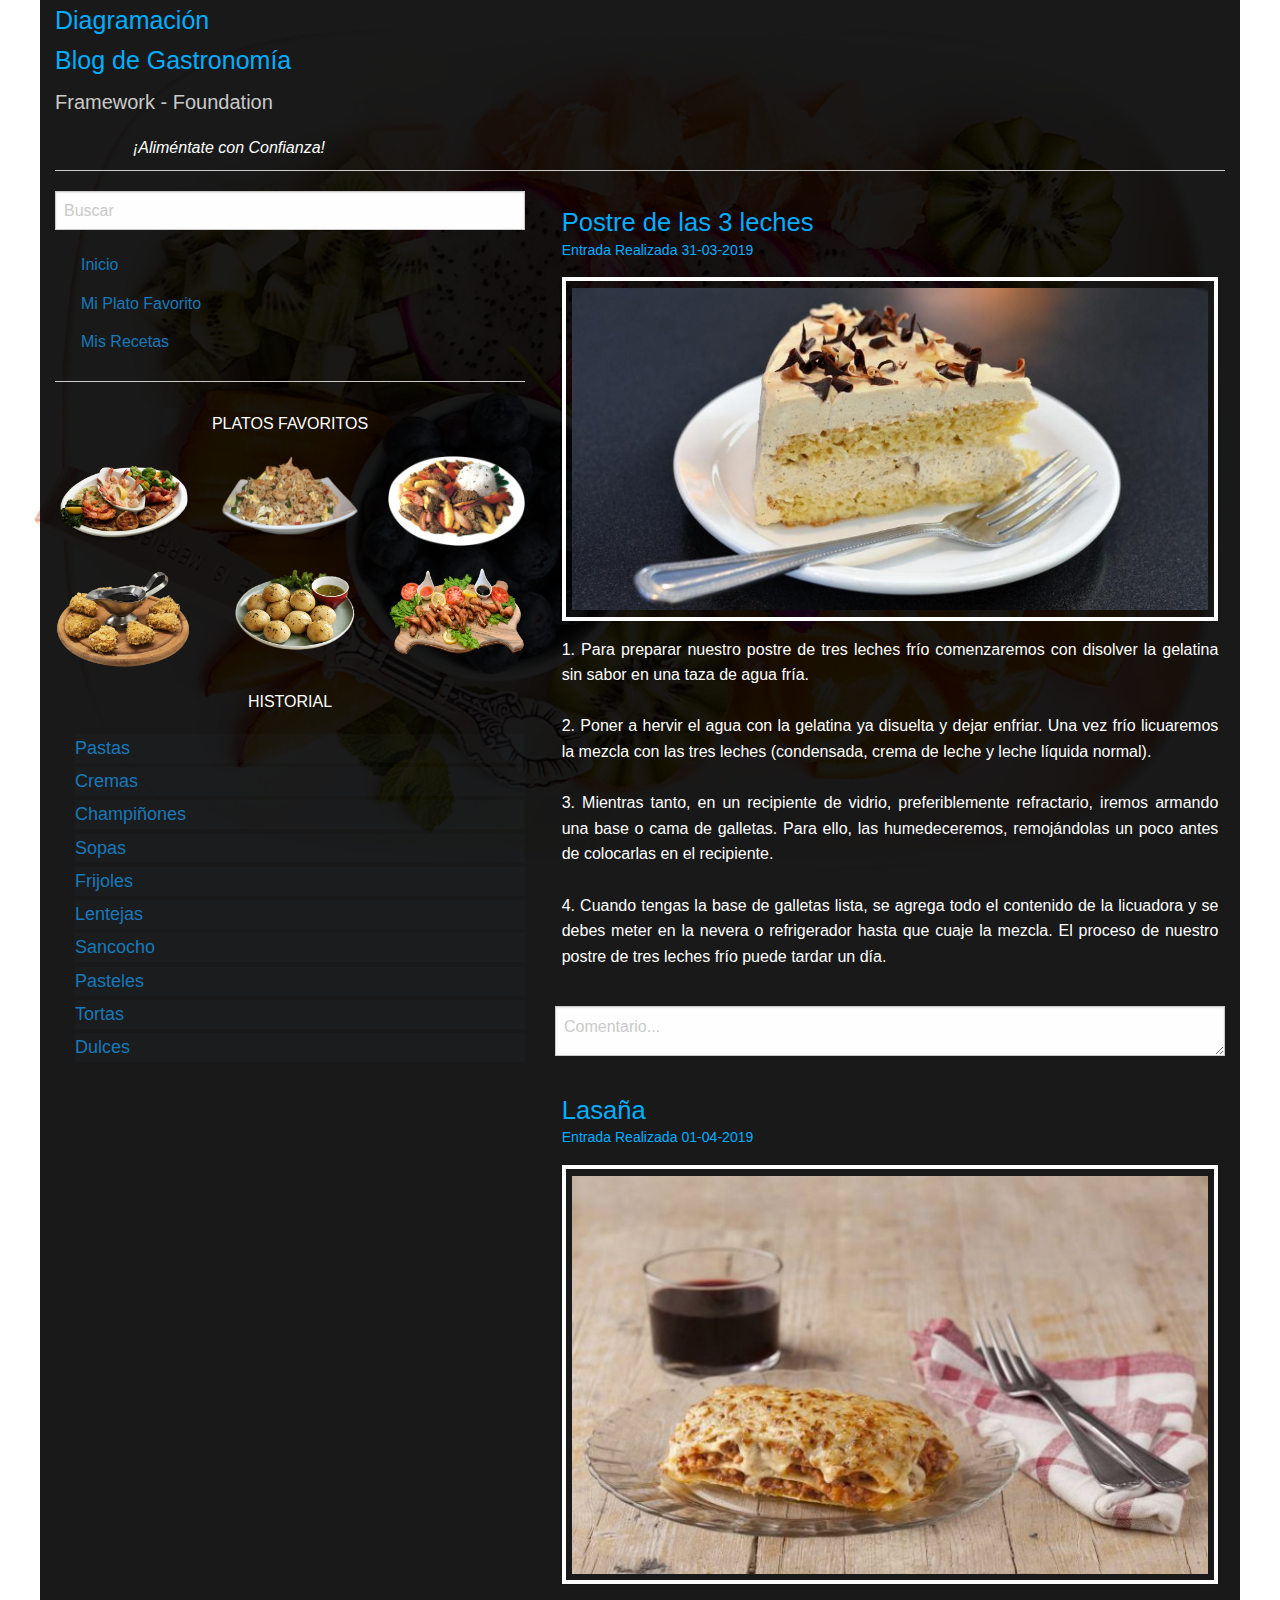
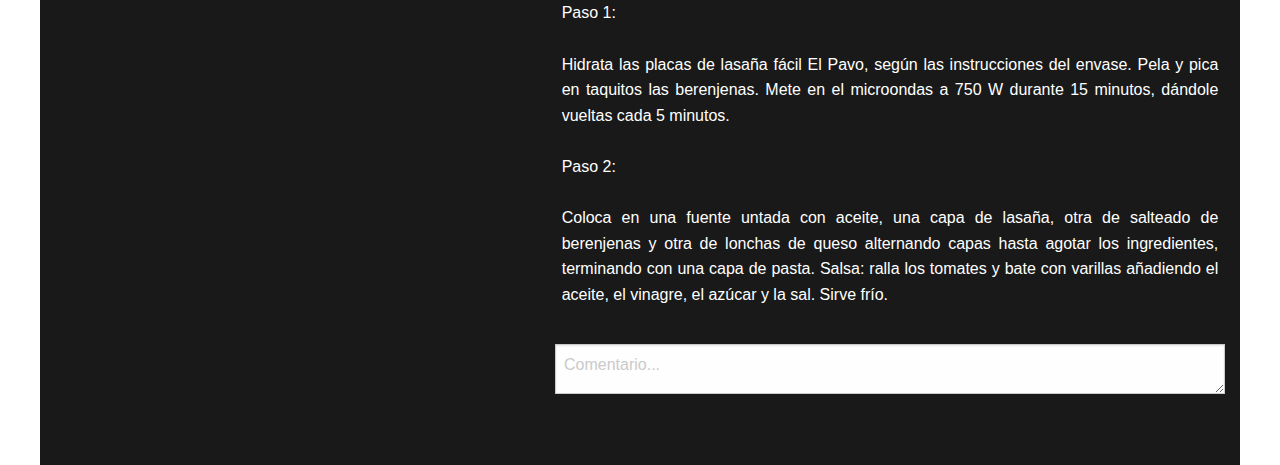
<file: Foundation/index.html>
<!DOCTYPE html>
<html lang="es">
  <head>
    <meta charset="utf-8">
    <meta name="viewport" content="width=device-width height=device-height initial-scale=1">
    <meta http-equiv="x-ua-compatible" content="ie=edge">
    <title>Blog de Gastronomía - Foundation</title>

    <!-- CSS Fundation -->
    <link rel="stylesheet" href="css/foundation.min.css">
    <!-- Estilos Propios - Estructura de Fundation-->
    <link rel="stylesheet" href="css/app.css"> <!-- Se consignan aqui los estilos propios -->

    <!-- Font Awesome -->
    <link rel="stylesheet" href="https://use.fontawesome.com/releases/v5.8.1/css/all.css" integrity="sha384-50oBUHEmvpQ+1lW4y57PTFmhCaXp0ML5d60M1M7uH2+nqUivzIebhndOJK28anvf" crossorigin="anonymous">
  </head>

  <body class="fondo-atras">
    <div class="grid-container fondo-1 color-2">
      
      <!-- NOMBRE DEL BLOG Y SLOGAN -->
      <div class="grid-x grid-padding-x">
        <div class="cell small-12 medium-12 large-12 color-1">
          <h4><p class="titulo-1">Diagramación<br>Blog de Gastronomía<br><small>Framework - Foundation</small></p></h4>
        </div>
      </div>

      <div class="grid-x grid-padding-x">
        <div class="cell small-8 medium-4 large-3 text-right m-padding-1">
          <div class="slogan">¡Aliméntate con Confianza!</div>
        </div>
        <div class="cell small-12 medium-8 large-9 text-right"></div>        
      </div>

      <hr class="primary">

      <!-- INICIAN LAS 2 COLUMNAS -->
      <div class="grid-x grid-padding-x">
        <div class="cell small-12 medium-5 large-5">
         
          <!-- INPUT BUSCAR -->
          <div class="grid-x grid-padding-x">
            <div class="cell small-12 medium-12 large-12">
              <i class="fas fa-search" aria-hidden="false"></i>
              <input type="search" id="buscar" placeholder="Buscar" aria-label="Search" required />      
            </div>
          </div>  

          <!-- NAVBAR CON 3 LINKS -->
          <div class="grid-x grid-padding-x">
            <div class="cell small-12 medium-12 large-12">
              <ul class="menu vertical">
                <li><a href="#"><i class="fas fa-home barra-padding"></i>Inicio</a></li>
                <li><a href="#"><i class="fas fa-utensils barra-padding"></i>Mi Plato Favorito</a></li>
                <li><a href="#"><i class="fas fa-file-alt barra-padding"></i>Mis Recetas</a></li>
              </ul>       
            </div>
          </div>            

          <hr class="primary">
          
          <!-- 6 FOTOS -->
          <div class="grid-x grid-padding-x">
            <div class="cell small-12 medium-12 large-12 text-center padding-2">
              PLATOS FAVORITOS
            </div>

            <div class="cell small-12 medium-6 large-4 padding-2">  
              <img alt="enlinea - Solusoft Tecnologia Creativa" src="img/plato1.png" class="img-thumbnail " />
            </div>

            <div class="cell small-12 medium-6 large-4 padding-2">  
              <img alt="enlinea - Solusoft Tecnologia Creativa" src="img/plato2.png" class="img-thumbnail " />
            </div>

            <div class="cell small-12 medium-6 large-4 padding-2">  
              <img alt="enlinea - Solusoft Tecnologia Creativa" src="img/plato3.png" class="img-thumbnail " />
            </div>

            <div class="cell small-12 medium-6 large-4 padding-2">  
              <img alt="enlinea - Solusoft Tecnologia Creativa" src="img/plato4.png" class="img-thumbnail " />
            </div>
            
            <div class="cell small-12 medium-6 large-4 padding-2">  
              <img alt="enlinea - Solusoft Tecnologia Creativa" src="img/plato5.png" class="img-thumbnail " />
            </div>

            <div class="cell small-12 medium-6 large-4 padding-2">  
              <img alt="enlinea - Solusoft Tecnologia Creativa" src="img/plato6.png" class="img-thumbnail " />
            </div>            
          </div>            

          <!-- HISTORIAL -->
          <div class="grid-x grid-padding-x">
            <div class="cell small-12 medium-12 large-12 text-center padding-2">HISTORIAL</div>
            <div class="cell small-12 medium-12 large-12 text-left padding-2">
              <ul class="resul-busqueda">
                <li class="nav-item form-control"><a class="nav-link" href="#">Pastas</a></li>
                <li class="nav-item form-control"><a class="nav-link" href="#">Cremas</a></li>
                <li class="nav-item form-control"><a class="nav-link" href="#">Champiñones</a></li>
                <li class="nav-item form-control"><a class="nav-link" href="#">Sopas</a></li>
                <li class="nav-item form-control"><a class="nav-link" href="#">Frijoles</a></li>
                <li class="nav-item form-control"><a class="nav-link" href="#">Lentejas</a></li>
                <li class="nav-item form-control"><a class="nav-link" href="#">Sancocho</a></li>
                <li class="nav-item form-control"><a class="nav-link" href="#">Pasteles</a></li>
                <li class="nav-item form-control"><a class="nav-link" href="#">Tortas</a></li>
                <li class="nav-item form-control"><a class="nav-link" href="#">Dulces</a></li>
              </ul>
            </div>
          </div>
        </div>

        <div class="cell small-12 medium-7 large-7">
          <!-- ARTICULOS -->
          <div class="grid-x grid-padding-x">
            <div class="cell small-12 medium-12 large-12 padding-1 text-justify">
              <article>
                <h3 class="titulo-2">Postre de las 3 leches</h3>
                <p class="titulo-3">Entrada Realizada 31-03-2019</p>

                <img alt="enlinea - Solusoft Tecnologia Creativa" src="img/postre3leches.jpg" class="thumbnail padding-1" />
                <p class="lead">
                1. Para preparar nuestro postre de tres leches frío comenzaremos con disolver la gelatina sin sabor en una taza de agua fría.<br><br>

                2. Poner a hervir el agua con la gelatina ya disuelta y dejar enfriar. Una vez frío licuaremos la mezcla con las tres leches (condensada, crema de leche y leche líquida normal).<br><br>

                3. Mientras tanto, en un recipiente de vidrio, preferiblemente refractario, iremos armando una base o cama de galletas. Para ello, las humedeceremos, remojándolas un poco antes de colocarlas en el recipiente.<br><br>

                4. Cuando tengas la base de galletas lista, se agrega todo el contenido de la licuadora y se debes meter en la nevera o refrigerador hasta que cuaje la mezcla. El proceso de nuestro postre de tres leches frío puede tardar un día.
                </p>                  
              </article>    
            </div>

            <div class="cell small-12 medium-12 large-12 padding-1">
              <div class="form-group">
                <textarea name="comentario" id="comentario" placeholder="Comentario..." rows="1" cols="40" class="form-control"></textarea>
              </div>
            </div>
          </div>  

          <div class="grid-x grid-padding-x">
            <div class="cell small-12 medium-12 large-12 padding-1 text-justify">
              <article>
                <h3 class="titulo-2">Lasaña</h3>
                <p class="titulo-3">Entrada Realizada 01-04-2019</p>

                <img alt="enlinea - Solusoft Tecnologia Creativa" src="img/lasana.jpg" class="thumbnail padding-1" />
                <p class="lead">
                Paso 1:<br><br>
                Hidrata las placas de lasaña fácil El Pavo, según las instrucciones del envase. Pela y pica en taquitos las berenjenas. Mete en el microondas a 750 W durante 15 minutos, dándole vueltas cada 5 minutos.<br><br>

                Paso 2:<br><br>
                Coloca en una fuente untada con aceite, una capa de lasaña, otra de salteado de berenjenas y otra de lonchas de queso alternando capas hasta agotar los ingredientes, terminando con una capa de pasta. Salsa: ralla los tomates y bate con varillas añadiendo el aceite, el vinagre, el azúcar y la sal. Sirve frío.
                </p>                  
              </article>    
            </div>

            <div class="cell small-12 medium-12 large-12 padding-1">
              <div class="form-group">
                <textarea name="comentario" id="comentario" placeholder="Comentario..." rows="1" cols="40" class="form-control"></textarea>
              </div>
            </div>
          </div> 

        </div>
      </div> 

    <br><br>
    <footer></footer>

    <!-- JS, jQuery Fundation -->
    <script src="js/vendor/jquery.js"></script>
    <script src="js/vendor/what-input.js"></script>
    <script src="js/vendor/foundation.js"></script>
    <script src="js/app.js"></script>
  </body>
</html>
</file>
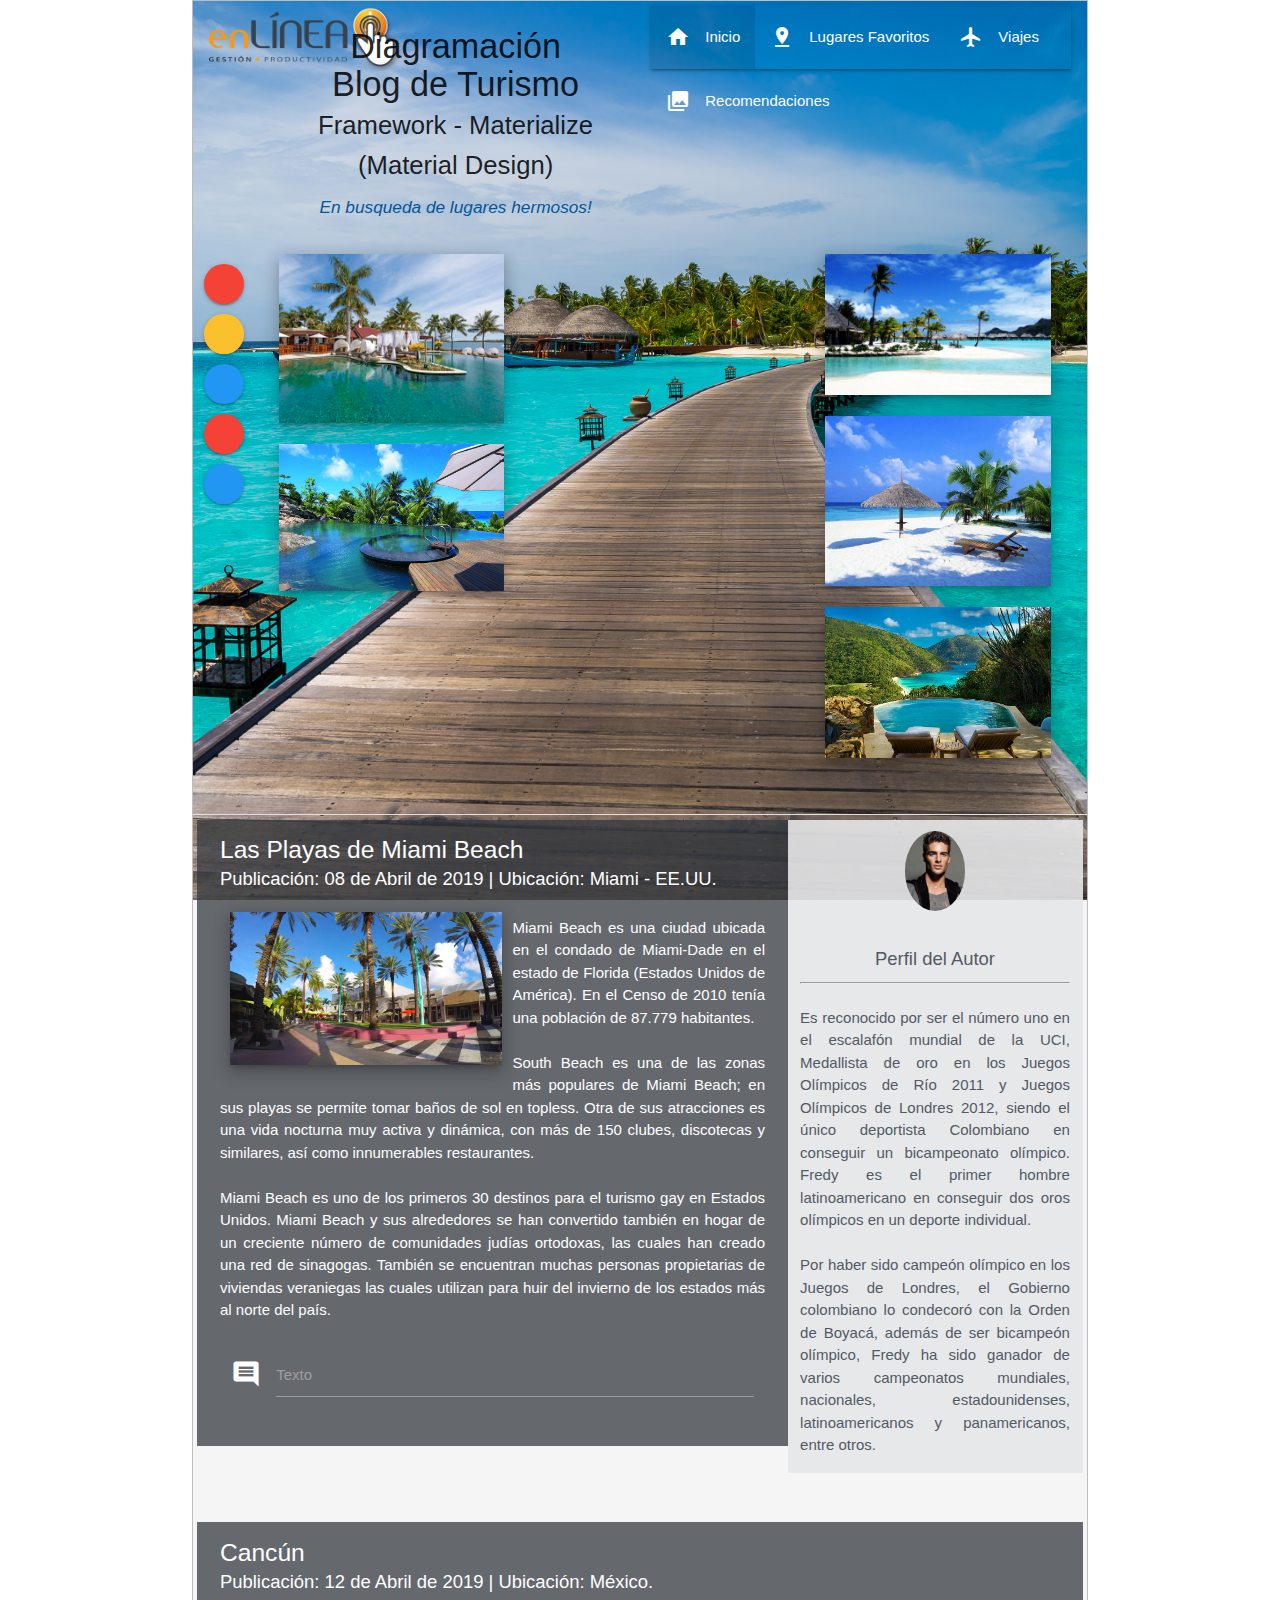
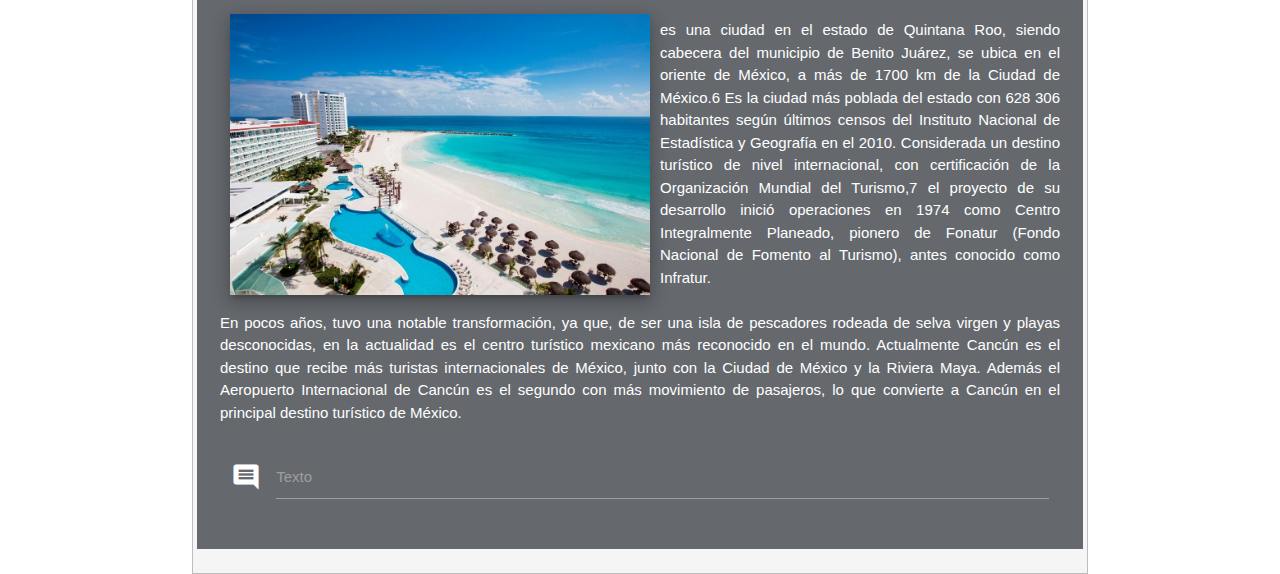
<file: Materialize/index.html>
<!DOCTYPE html>
<html lang="es">
  <head>
    <meta charset="utf-8">
    <meta name="viewport" content="width=device-width, height=device-height, initial-scale=1, maximum-scale=1.0" />
    <meta http-equiv="x-ua-compatible" content="ie=edge">
    <title>Blog de Turismo - Materialize</title>

    <!--Import Google Icon Font-->
    <link href="https://fonts.googleapis.com/icon?family=Material+Icons" rel="stylesheet">

    <!-- Font Awesome -->
    <link rel="stylesheet" href="https://use.fontawesome.com/releases/v5.8.1/css/all.css" integrity="sha384-50oBUHEmvpQ+1lW4y57PTFmhCaXp0ML5d60M1M7uH2+nqUivzIebhndOJK28anvf" crossorigin="anonymous">
    
    <!-- CSS Materialize -->  
    <link rel="stylesheet" href="css/materialize.css" media="screen,projection" />

    <!-- Estilos Propios -->
    <link rel="stylesheet" href="css/estilos.css">

  </head>

  <body>         
    <div class="container fondo-1 border-1">
      <!-- LOGO Y TITULO -->
      <header>
        <div class="row padding-1">
          <div class="col s12 m3 l1">
            <img alt="enlinea - Solusoft Tecnologia Creativa" src="img/logo.png" class="padding-1" />
          </div>
          <div class="col s12 m9 l5 center-align">
            <h4>Diagramación<br>Blog de Turismo<br><small>Framework - Materialize (Material Design)</small></h4>
            <h6 class="color-1">En busqueda de lugares hermosos!</h6>
          </div>
          <div class="col s12 m12 l6">
            <nav>
              <div class="nav-wrapper"> <!-- PUSE HOME ACTIVADO PARA QUE ME MUESTRE DONDE ESTOY ACTUALMENTE -->
                <ul class="right"> <!-- hide-on-med-and-down -->
                  <li class="active"><a href="#"><i class="material-icons left">home</i>Inicio</a></li>
                  <li><a href="#"><i class="material-icons left">pin_drop</i>Lugares Favoritos</a></li>
                  <li><a href="#"><i class="material-icons left">airplanemode_active</i>Viajes</a></li>
                  <li><a href="#"><i class="material-icons left">photo_library</i>Recomendaciones</a></li>
                </ul>
              </div>
            </nav>
          </div>
        </div>
      </header>
      
      <div class="row">
        <!-- ICONOS DE REDES SOCIALES, PUSE 2 ICONOS CON PULSE PARA PROBAR EL EFECTO, NO ME GUSTÓ PARA TODOS -->
        <div class="col s2 m1 l1">        
          <ul>
            <li class="margen-1"><a class="btn-floating waves-effect red"><i class="fab fa-youtube"></i></a></li>
            <li class="margen-1"><a class="btn-floating waves-effect yellow darken-2 pulse"><i class="fab fa-instagram"></i></a></li>
            <li class="margen-1"><a class="btn-floating waves-effect blue"><i class="fab fa-twitter"></i></a></li>
            <li class="margen-1"><a class="btn-floating waves-effect red"><i class="fab fa-pinterest-p"></i></a></li>
            <li class="margen-1"><a class="btn-floating waves-effect blue pulse"><i class="fab fa-facebook-f"></i></a></li>
          </ul>
        </div>

        <!-- COLUMNA DE GALERIA DE VIAJES 3 COLUMNAS -->
        <div class="col s10 m11 l11">
          <div class="row">
            <div class="col s12 m4 l4">
             <img src="img/lugar6.jpg" class="responsive-img z-depth-3 galeria-1">
             <img src="img/lugar5.jpg" class="responsive-img z-depth-3 galeria-1">
            </div>
            
            <div class="col s12 m4 l4">
              <!-- <img src="img/lugar2.jpg" class="responsive-img z-depth-3 galeria-1">-->
            </div>
            
            <div class="col s12 m4 l4">
              <img src="img/lugar3.jpg" class="responsive-img z-depth-3 galeria-1">
              <img src="img/lugar1.jpg" class="responsive-img z-depth-3 galeria-1">
              <img src="img/lugar4.jpg" class="responsive-img z-depth-3 galeria-1">
            </div>            
          </div>
        </div>
      </div>
     
      <div class="divider"></div>
   
      <div class="row padding-1">
        <div class="col s12 m8 l8 fondo-3">
          <div class="col s12 m12 l12">
            <h5>Las Playas de Miami Beach<br><small>Publicación: 08 de Abril de 2019 | Ubicación: Miami - EE.UU.</small></h5>
          </div>
        
          <div class="col s12 m12 l12">
            <div class="row">
              <div class="col s12 m12 l12">
                <img src="img/entrada_blog.jpg" align="left" class="responsive-img z-depth-3 entrada_blog">  
                  <p class="texto-lado">
                    Miami Beach es una ciudad ubicada en el condado de Miami-Dade en el estado de Florida (Estados Unidos de América). En el Censo de 2010 tenía una población de 87.779 habitantes.<br><br>
                    
                    South Beach es una de las zonas más populares de Miami Beach; en sus playas se permite tomar baños de sol en topless. Otra de sus atracciones es una vida nocturna muy activa y dinámica, con más de 150 clubes, discotecas y similares, así como innumerables restaurantes.<br><br>

                    Miami Beach es uno de los primeros 30 destinos para el turismo gay en Estados Unidos. Miami Beach y sus alrededores se han convertido también en hogar de un creciente número de comunidades judías ortodoxas, las cuales han creado una red de sinagogas. También se encuentran muchas personas propietarias de viviendas veraniegas las cuales utilizan para huir del invierno de los estados más al norte del país.
                  </p>
                  <div class="input-field col s12 m12 l12">
                    <i class="material-icons prefix">comment</i>
                    <textarea name="texto" id="texto" class="materialize-textarea color-3"></textarea>
                    <label for="texto">Texto</label>
                  </div>
              </div>
            </div>
          </div>
        </div>

        <div class="col s12 m4 l4">
          <div class="row fondo-2 padding-1">
            <div class="col l12 center-align">
              <img src="img/autor.jpg" class="responsive-img circle autor">
            </div>
            <div class="col s12 m12 l12 center-align"><h5><small>Perfil del Autor</small></h5><hr></div>           

            <div class="col s12 m12 l12">
              <p class="texto-lado">

                Es reconocido por ser el número uno en el escalafón mundial de la UCI, Medallista de oro en los Juegos Olímpicos de Río 2011​ y Juegos Olímpicos de Londres 2012, siendo el único deportista Colombiano en conseguir un bicampeonato olímpico.​ Fredy es el primer hombre latinoamericano en conseguir dos oros olímpicos en un deporte individual.<br><br>

                Por haber sido campeón olímpico en los Juegos de Londres, el Gobierno colombiano lo condecoró con la Orden de Boyacá,​ además de ser bicampeón olímpico, Fredy ha sido ganador de varios campeonatos mundiales, nacionales, estadounidenses, latinoamericanos y panamericanos, entre otros.
              </p>
            </div>
          </div>
        </div>
      </div>
 
      <div class="row padding-1">
        <div class="col s12 m12 l12 fondo-3">
          <div class="col s12 m12 l12">
            <h5>Cancún<br><small>Publicación: 12 de Abril de 2019 | Ubicación: México.</small></h5>
          </div>
        
          <div class="col s12 m12 l12">
            <div class="row">
              <div class="col s12 m12 l12">
                <img src="img/publicacion2.jpg" align="left" class="responsive-img z-depth-3 entrada_blog">  
                  <p class="texto-lado">
                    es una ciudad en el estado de Quintana Roo, siendo cabecera del municipio de Benito Juárez, se ubica en el oriente de México, a más de 1700 km de la Ciudad de México.6​ Es la ciudad más poblada del estado con 628 306 habitantes según últimos censos del Instituto Nacional de Estadística y Geografía en el 2010. Considerada un destino turístico de nivel internacional, con certificación de la Organización Mundial del Turismo,7​ el proyecto de su desarrollo inició operaciones en 1974 como Centro Integralmente Planeado, pionero de Fonatur (Fondo Nacional de Fomento al Turismo), antes conocido como Infratur.<br><br>
                    
                    En pocos años, tuvo una notable transformación, ya que, de ser una isla de pescadores rodeada de selva virgen y playas desconocidas, en la actualidad es el centro turístico mexicano más reconocido en el mundo. Actualmente Cancún es el destino que recibe más turistas internacionales de México, junto con la Ciudad de México y la Riviera Maya. Además el Aeropuerto Internacional de Cancún es el segundo con más movimiento de pasajeros, lo que convierte a Cancún en el principal destino turístico de México.
                  </p>
                  <div class="input-field col s12 m12 l12">
                    <i class="material-icons prefix">comment</i>
                    <textarea name="texto" id="texto" class="materialize-textarea color-3"></textarea>
                    <label for="texto">Texto</label>
                  </div>
              </div>
            </div>
          </div>
        </div>

      <br><br>
      <footer></footer>
    
    </div>
    <!-- JavaScript Materialize -->
    <script type="text/javascript" src="https://code.jquery.com/jquery-2.1.1.min.js"></script>
    <script type="text/javascript" src="js/materialize.min.js"></script>

  </body>

    <script>
      document.addEventListener('DOMContentLoaded', function() {
        var elems = document.querySelectorAll('.fixed-action-btn');
        var instances = M.FloatingActionButton.init(elems, {
        direction: 'left'
        });
      });
     // Or with jQuery
     /*
      $(document).ready(function(){
      $('.fixed-action-btn').floatingActionButton();
      });*/
    </script>

</html>
</file>
<file: Foundation/css/app.css>
.fondo-atras {
	height: 100vh;
  display: -webkit-flex;
  display: -ms-flexbox;
  display: flex;
  -webkit-flex-direction: column;
  -ms-flex-direction: column;
  flex-direction: column;
  -webkit-align-items: center;
  -ms-flex-align: center;
  align-items: center;
  -webkit-justify-content: space-between;
  -ms-flex-pack: justify;
  justify-content: space-between;
  background: url("../img/bg.png") center center no-repeat;
  background-size: cover;
}

.titulo-1 {
	font-size: 1em;
}

.titulo-2 {
  font-size: 2em;
  color: #00aeff;
}

.titulo-3 {
  font-size: 1.1em;
  color: #00aeff; 
  margin-top: -10px; 
}

.fondo-1 {
  background-color: rgba(0, 0, 0, 0.9);
}

.color-1 {
  color: #00aeff;  
}

.color-2 {
  color: #ffffff;  
}

.padding-1 {
  padding: 1%; 
}

.padding-2 {
  padding: 2%; 
}

.padding-3 {
  padding: 3%; 
}

.border-1 {
	border: 1px solid #f59a18;
}

.slogan {
	font-size: 1em;
	font-style: italic;	
  margin-bottom: -10px;
}

.m-padding-1 {
  padding: -5px;
}


article {
	padding: 1%;
	width: 100%;
  font-size: 0.8em;
}

.barra-padding {
	padding-right: 10px;
}

.resul-busqueda {
	list-style: none;
}

.resul-busqueda li {
	font-size: 18px;
	padding: 0;
	background-color: rgba(52, 58, 64, 0.1);
  color: #ffffff;	
  margin-bottom: 1%;
}

.resul-busqueda a:hover {
	color: #515A64;
}

.tamano1 {
	font-size: 16px;
}
</file>
<file: Materialize/css/estilos.css>
.fondo-1 {
	background-image: url(../img/bg.jpg);
	background-position: center center;
	background-repeat: no-repeat;
	/* La imagen se fija en la ventana de visualización para que la altura de la imagen no supere a la del contenido */
	background-attachment: fixed;
	/* La imagen de fondo se reescala automáticamente con el cambio del ancho de ventana del navegador */
	background-size: cover;
	/* Se muestra un color de fondo mientras se está cargando la imagen de fondo o si hay problemas para cargarla */
	background-color: #f5f5f5;
}

.border-1 {
	border: 1px solid #bdbdbd;
}

.color-1 {
	color: #01579b;
	font-style: italic;
}

.color-2 {
	color: #515A64;
}

.color-3 {
	color: #ffffff;
}

nav {
	background-color: transparent;
	color: #000000;
}

.margen-1 {
	margin-bottom: 10px;
}

.padding-1 {
  padding: 0.5%; 
}

.padding-2 {
  padding: 1%; 
}

.galeria-1 {
	margin-top: 5px;
	margin-bottom: 10px;
	/*background-color: rgba(245, 154, 24, 0.5);*/
	background-color: rgba(230, 231, 233, 0.3);
	width: 90%;
}

.entrada_blog {
	width: 50%;
	margin: 10px;
}

.texto-lado {
	text-align: justify;
}

.autor {
	width: 30%;
	padding: 10px;
}

.fondo-2 {
  background-color: rgba(230, 231, 233, 0.90);
  color: #515A64;
}

.fondo-3 {
  background-color: rgba(52, 58, 64, 0.75);
  color: #ffffff;
}

/*
.fondo-4 {
  background-color: rgba(245, 154, 24, 0.5);
  color: #515A64;
}
*/
</file>
